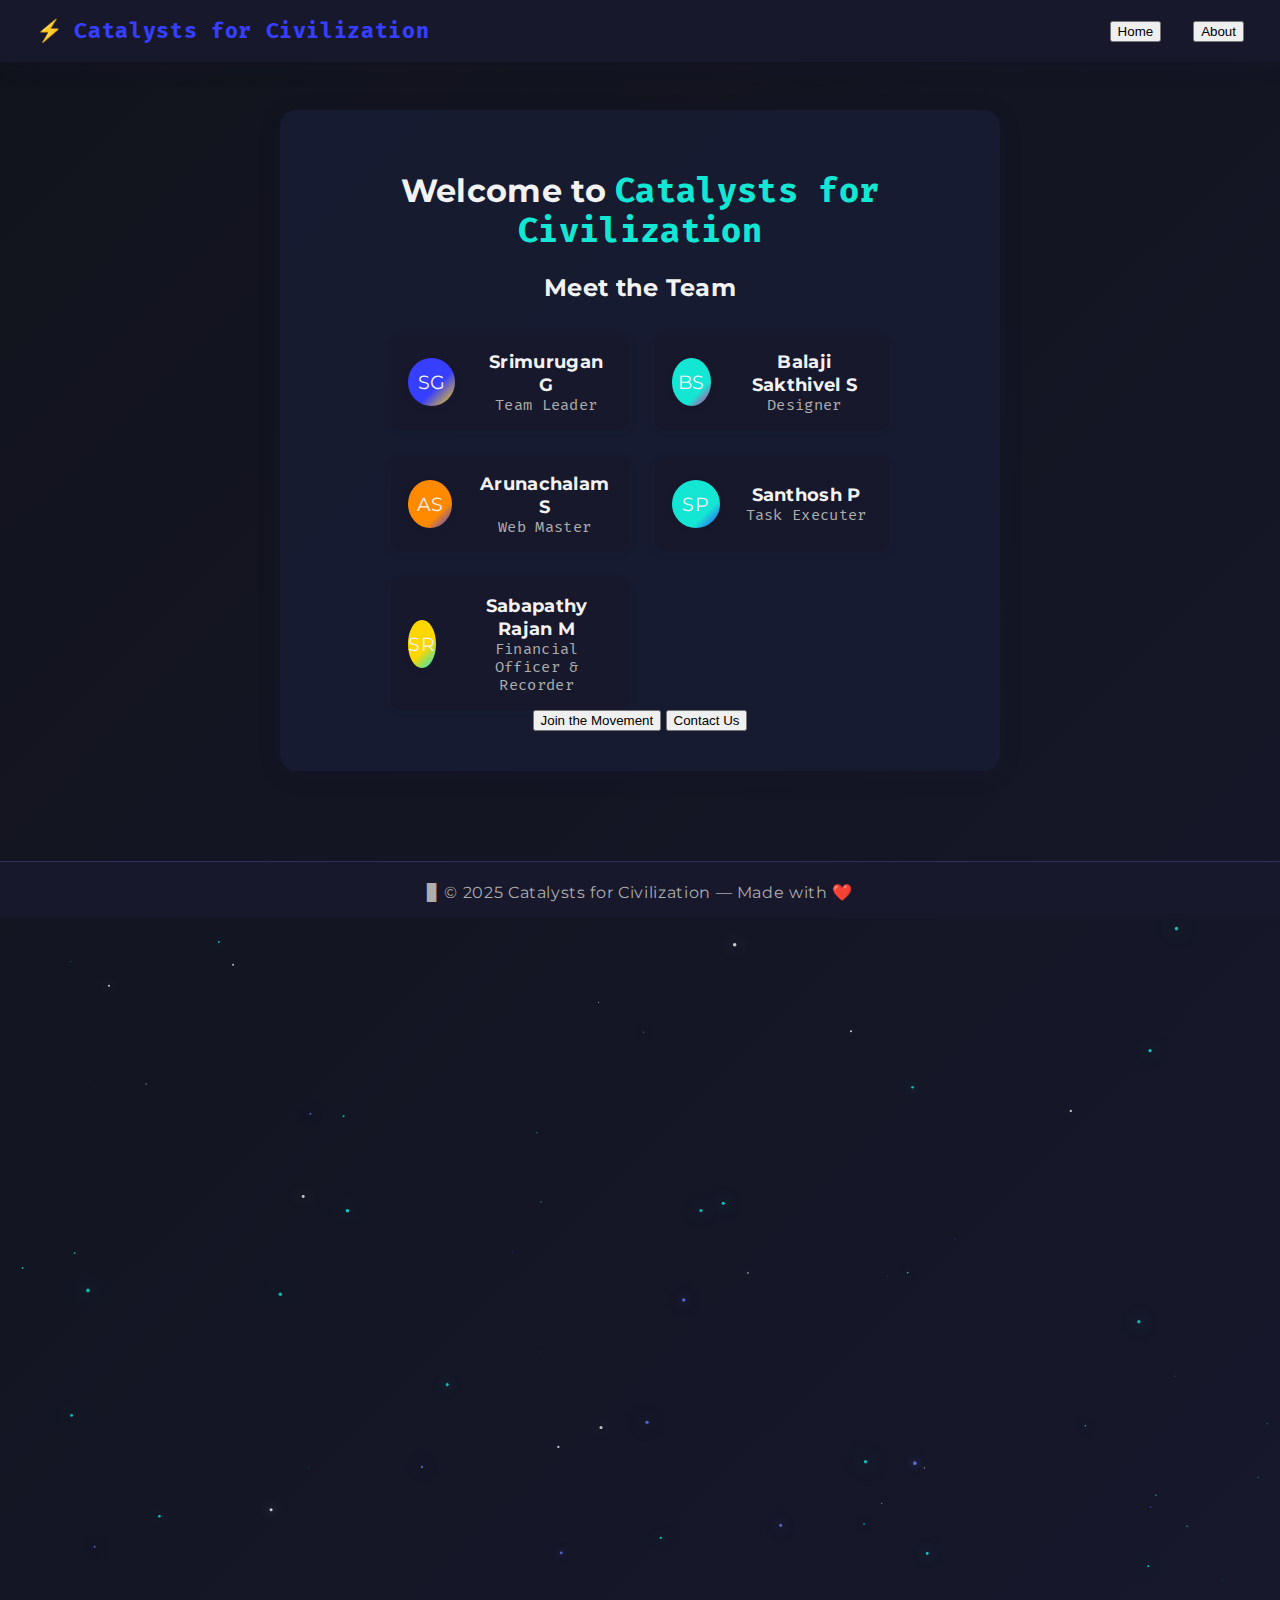
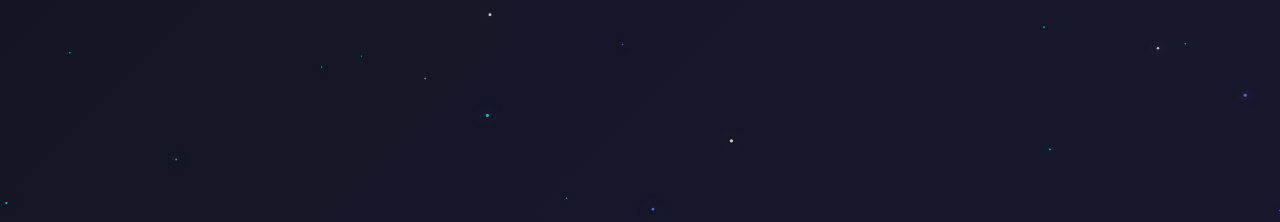
<file: index.html>
<!DOCTYPE html>
<html lang="en">
<head>
  <meta charset="UTF-8">
  <meta name="viewport" content="width=device-width, initial-scale=1">
  <title>Catalysts for Civilization</title>
  <link rel="stylesheet" href="styles.css">
  <link href="https://fonts.googleapis.com/css2?family=Montserrat:wght@700;400&family=Fira+Mono:wght@700&family=Orbitron:wght@700&display=swap" rel="stylesheet">
</head>
<body>
  <div class="cyber-bg"></div>
  <div class="lightning"></div>
  <nav class="cyber-nav">
    <div class="logo"><span>⚡</span> Catalysts for Civilization</div>
    <ul>
      <li><button class="cyber-btn nav-btn active" data-page="home">Home</button></li>
      <li><button class="cyber-btn nav-btn" data-page="about">About</button></li>
    </ul>
  </nav>

  <main>
    <section id="home" class="page active">
      <div class="dashboard glass-panel">
        <h1>
          Welcome to 
          <span class="team-name">Catalysts for Civilization</span>
        </h1>
        <h2>Meet the Team</h2>
        <ul class="team-list">
          <li>
            <div class="avatar leader">SG</div>
            <div>
              <span class="member-name">Srimurugan G</span>
              <span class="role">Team Leader</span>
            </div>
          </li>
          <li>
            <div class="avatar designer">BS</div>
            <div>
              <span class="member-name">Balaji Sakthivel S</span>
              <span class="role">Designer</span>
            </div>
          </li>
          <li>
            <div class="avatar webmaster">AS</div>
            <div>
              <span class="member-name">Arunachalam S</span>
              <span class="role">Web Master</span>
            </div>
          </li>
          <li>
            <div class="avatar executor">SP</div>
            <div>
              <span class="member-name">Santhosh P</span>
              <span class="role">Task Executer</span>
            </div>
          </li>
          <li>
            <div class="avatar finance">SR</div>
            <div>
              <span class="member-name">Sabapathy Rajan M</span>
              <span class="role">Financial Officer & Recorder</span>
            </div>
          </li>
        </ul>
        <div class="cta-row">
          <button class="cyber-btn big-btn glitchy">Join the Movement</button>
          <button class="cyber-btn big-btn neon-border">Contact Us</button>
        </div>
      </div>
    </section>

    <section id="about" class="page">
      <div class="about-container glass-panel">
        <h1>About Us</h1>
        <p>
          We are a passionate group of college students united by our curiosity and drive to make a difference—<strong>Catalysts for Civilization</strong>! Our diverse talents come together to brainstorm, ideate, and dive deep into innovative solutions for real-world challenges as part of our Design Thinking course.<br><br>
          Beyond the classroom, we’re building our own digital presence (because, let’s face it, having a website is just plain cool 😎). This is our space to showcase our journey, ideas, and team spirit!
        </p>
        <div class="about-actions">
          <button class="cyber-btn neon-border">Our Vision</button>
          <button class="cyber-btn neon-border">Our Projects</button>
        </div>
      </div>
    </section>
  </main>

  <footer>
    <div class="footer-console">
      <span class="console-blink">▊</span> &copy; 2025 Catalysts for Civilization &mdash; Made with <span class="footer-heart">❤️</span>
    </div>
  </footer>

  <canvas id="cyber-particles"></canvas>
  <script src="script.js"></script>
</body>
</html>
</file>
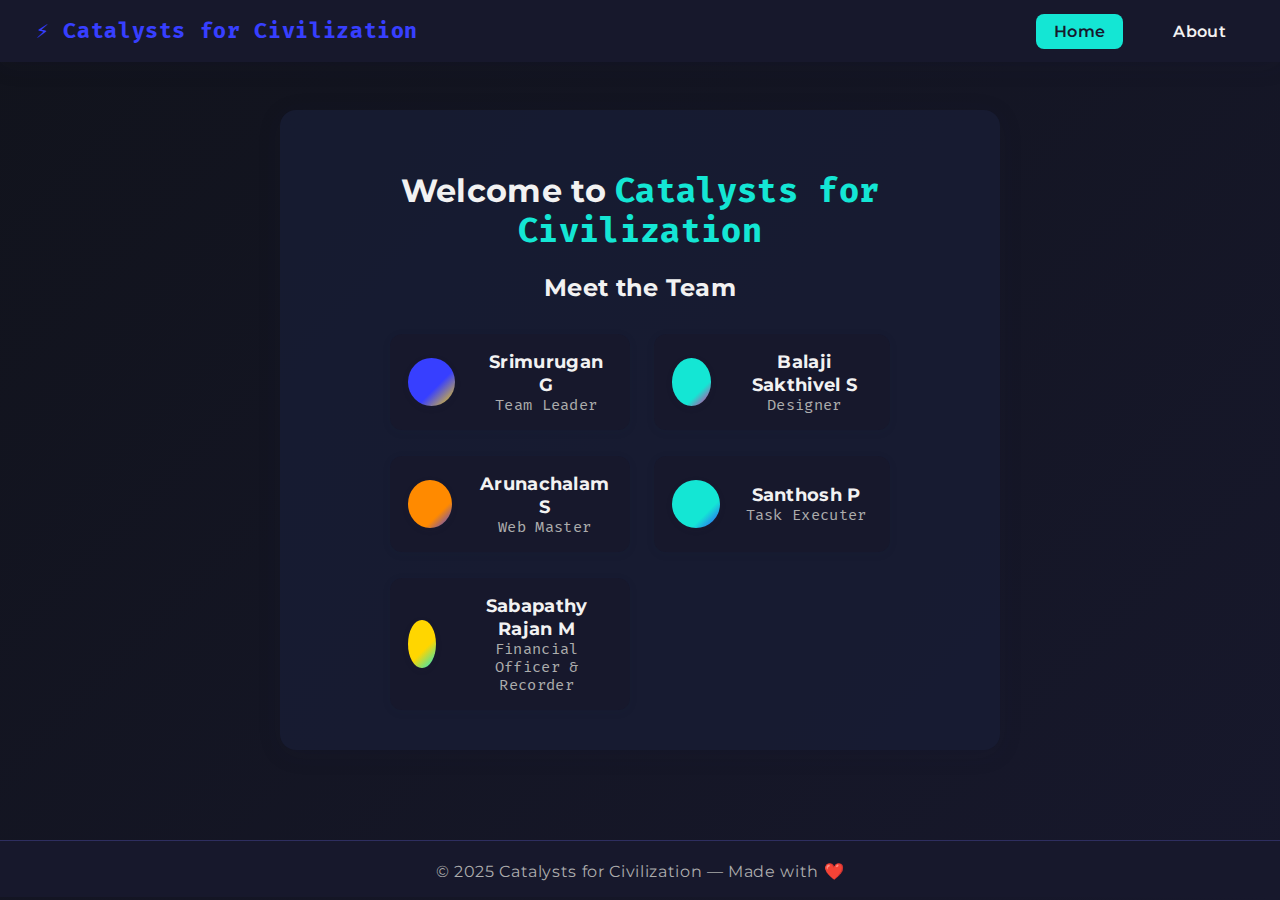
<file: index_Version2.html>
<!DOCTYPE html>
<html lang="en">
<head>
  <meta charset="UTF-8">
  <meta name="viewport" content="width=device-width, initial-scale=1">
  <title>Catalysts for Civilization</title>
  <link rel="stylesheet" href="styles.css">
  <link href="https://fonts.googleapis.com/css2?family=Montserrat:wght@700;400&family=Fira+Mono&display=swap" rel="stylesheet">
</head>
<body>
  <nav>
    <div class="logo">⚡ Catalysts for Civilization</div>
    <ul>
      <li><a href="#home" class="nav-link active">Home</a></li>
      <li><a href="#about" class="nav-link">About</a></li>
    </ul>
  </nav>

  <section id="home" class="page active">
    <div class="dashboard">
      <h1>Welcome to <span class="team-name">Catalysts for Civilization</span></h1>
      <h2>Meet the Team</h2>
      <ul class="team-list">
        <li>
          <div class="avatar leader"></div>
          <div>
            <span class="member-name">Srimurugan G</span>
            <span class="role">Team Leader</span>
          </div>
        </li>
        <li>
          <div class="avatar designer"></div>
          <div>
            <span class="member-name">Balaji Sakthivel S</span>
            <span class="role">Designer</span>
          </div>
        </li>
        <li>
          <div class="avatar webmaster"></div>
          <div>
            <span class="member-name">Arunachalam S</span>
            <span class="role">Web Master</span>
          </div>
        </li>
        <li>
          <div class="avatar executor"></div>
          <div>
            <span class="member-name">Santhosh P</span>
            <span class="role">Task Executer</span>
          </div>
        </li>
        <li>
          <div class="avatar finance"></div>
          <div>
            <span class="member-name">Sabapathy Rajan M</span>
            <span class="role">Financial Officer & Recorder</span>
          </div>
        </li>
      </ul>
    </div>
  </section>

  <section id="about" class="page">
    <div class="about-container">
      <h1>About Us</h1>
      <p>
        We are a passionate group of college students united by our curiosity and drive to make a difference—<strong>Catalysts for Civilization</strong>! Our diverse talents come together to brainstorm, ideate, and dive deep into innovative solutions for real-world challenges as part of our Design Thinking course. Beyond the classroom, we’re building our own digital presence (because, let’s face it, having a website is just plain cool 😎). This is our space to showcase our journey, ideas, and team spirit!
      </p>
    </div>
  </section>

  <footer>
    &copy; 2025 Catalysts for Civilization &mdash; Made with ❤️
  </footer>

  <script src="script.js"></script>
</body>
</html>
</file>
<file: styles.css>
:root {
  --primary: #373fff;
  --accent: #14e6d4;
  --bg: #11131c;
  --bg-alt: #17182c;
  --text: #f2f2f2;
  --muted: #adadad;
  --border: #2e2e60;
  --shadow: 0 4px 24px rgba(30,30,60,0.1);
  --radius: 16px;
  --font-main: 'Montserrat', Arial, sans-serif;
  --font-mono: 'Fira Mono', monospace;
}

* {
  box-sizing: border-box;
}

body {
  margin: 0;
  min-height: 100vh;
  background: linear-gradient(135deg, var(--bg), var(--bg-alt));
  color: var(--text);
  font-family: var(--font-main);
  letter-spacing: 0.02em;
}

nav {
  display: flex;
  justify-content: space-between;
  align-items: center;
  background: var(--bg-alt);
  padding: 18px 36px;
  box-shadow: var(--shadow);
}

nav .logo {
  font-size: 1.35rem;
  font-weight: bold;
  letter-spacing: 0.03em;
  color: var(--primary);
  font-family: var(--font-mono);
  display: flex;
  align-items: center;
  gap: 0.5em;
}

nav ul {
  display: flex;
  gap: 2em;
  margin: 0;
  padding: 0;
  list-style: none;
}

nav a {
  color: var(--text);
  text-decoration: none;
  font-weight: 600;
  letter-spacing: 0.02em;
  padding: 8px 18px;
  border-radius: 8px;
  transition: background 0.2s, color 0.2s;
}

nav a.active,
nav a:hover {
  background: var(--accent);
  color: var(--bg-alt);
}

.page {
  display: none;
  padding: 48px 10vw 30px 10vw;
  animation: fadein 0.7s;
}

.page.active {
  display: block;
}

@keyframes fadein {
  from { opacity: 0; transform: translateY(24px);}
  to { opacity: 1; transform: translateY(0);}
}

.dashboard {
  margin: 0 auto;
  max-width: 720px;
  background: rgba(24,28,52,0.85);
  border-radius: var(--radius);
  box-shadow: var(--shadow);
  padding: 40px 32px;
  text-align: center;
}

.team-name {
  color: var(--accent);
  font-size: 2.1rem;
  font-family: var(--font-mono);
}

.team-list {
  list-style: none;
  margin: 32px auto 0 auto;
  padding: 0;
  display: grid;
  grid-template-columns: 1fr 1fr;
  gap: 26px 24px;
  max-width: 500px;
}

.team-list li {
  display: flex;
  align-items: center;
  background: var(--bg-alt);
  border-radius: 12px;
  box-shadow: 0 2px 10px rgba(20,40,50,0.07);
  padding: 16px 18px;
  gap: 18px;
  transition: transform 0.2s;
}

.team-list li:hover {
  transform: translateY(-4px) scale(1.04);
  box-shadow: 0 6px 24px rgba(40,80,100,0.15);
}

.avatar {
  width: 48px;
  height: 48px;
  border-radius: 50%;
  background: var(--primary);
  display: flex;
  align-items: center;
  justify-content: center;
  font-size: 1.2rem;
  margin-right: 8px;
  box-shadow: 0 2px 6px rgba(30,30,60,0.12);
  transition: background 0.2s;
}

.avatar.leader    { background: linear-gradient(135deg, #373fff 60%, #ffd600 100%);}
.avatar.designer  { background: linear-gradient(135deg, #14e6d4 70%, #ff1493 100%);}
.avatar.webmaster { background: linear-gradient(135deg, #ff8a00 70%, #373fff 100%);}
.avatar.executor  { background: linear-gradient(135deg, #14e6d4 70%, #373fff 100%);}
.avatar.finance   { background: linear-gradient(135deg, #ffd600 60%, #14e6d4 100%);}

.member-name {
  font-weight: 700;
  color: var(--text);
  font-size: 1.14rem;
}

.role {
  display: block;
  font-size: 0.96rem;
  color: var(--muted);
  font-family: var(--font-mono);
}

.about-container {
  max-width: 760px;
  margin: 0 auto;
  background: rgba(24,28,52,0.93);
  border-radius: var(--radius);
  box-shadow: var(--shadow);
  padding: 40px 32px;
  text-align: center;
}

.about-container h1 {
  color: var(--accent);
  margin-bottom: 0.7em;
  font-family: var(--font-mono);
}

.about-container p {
  font-size: 1.16rem;
  color: var(--text);
  line-height: 1.7em;
}

footer {
  text-align: center;
  background: var(--bg-alt);
  color: var(--muted);
  padding: 20px 0 16px 0;
  letter-spacing: 0.04em;
  font-size: 1.02rem;
  margin-top: 60px;
  border-top: 1px solid var(--border);
}

@media (max-width: 700px) {
  .dashboard, .about-container {
    padding: 28px 8vw;
  }
  .team-list {
    grid-template-columns: 1fr;
    gap: 18px;
  }
  nav {
    flex-direction: column;
    gap: 12px;
    padding: 12px 6vw;
  }
}
</file>
